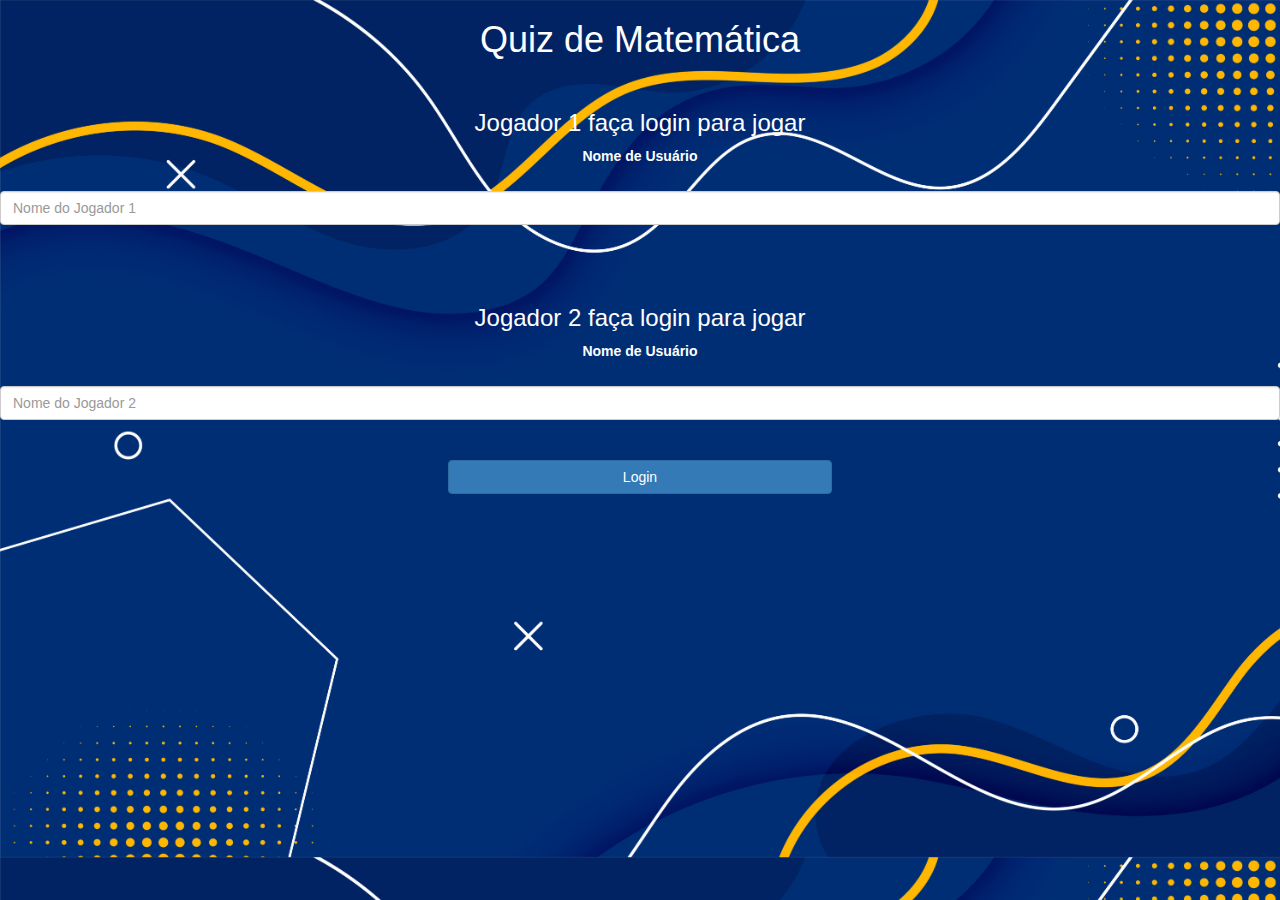
<file: index.html>
<!DOCTYPE html>
<html>
<head>
	<title>Quiz de Matemática</title>

<meta name="viewport" content="width=device-width, initial-scale=1">
<link rel="stylesheet" href="https://maxcdn.bootstrapcdn.com/bootstrap/3.4.0/css/bootstrap.min.css">
<script src="https://ajax.googleapis.com/ajax/libs/jquery/3.4.1/jquery.min.js"></script>
<script src="https://maxcdn.bootstrapcdn.com/bootstrap/3.4.0/js/bootstrap.min.js"></script>

<link rel="stylesheet" type="text/css" href="style.css">

<script src="main.js"></script>

</head>

<body>
<center>
	<h1>Quiz de Matemática</h1>
    <br>
	<div>
		<h3>Jogador 1 faça login para jogar</h3>
		<label>Nome de Usuário</label>
        <br><br>
		<input type="text" id="player1NameInput" class="form-control" placeholder= "Nome do Jogador 1">
		<br>
        <br>
	</div>
	<br>
	<div>
		<h3>Jogador 2 faça login para jogar</h3>
        <label>Nome de Usuário</label>
        <br><br>
		<input type="text" id="player2NameInput" class="form-control" placeholder= "Nome do Jogador 2">
		<br>
	</div>
	<br>
	<button style="width: 30%;" class="btn btn-primary" onclick="addUser()">Login</button>
</center>
</body>
</html>
</file>
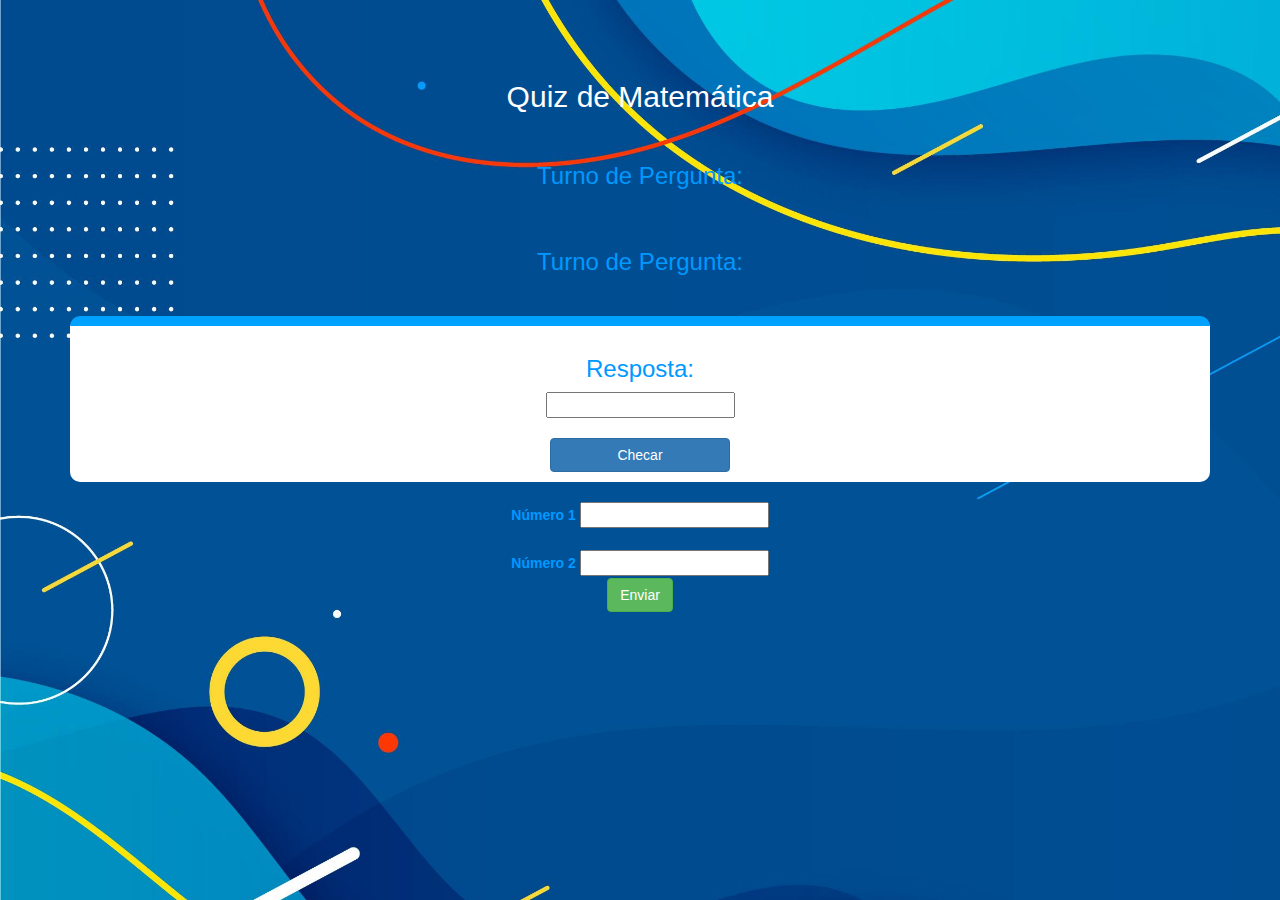
<file: index2.html>
<!DOCTYPE html>
<html>
    <head>
        <title>Quiz de Matemática</title>

    <meta name="viewport" content="width=device-width, initial-scale=1">
    <link rel="stylesheet" href="https://maxcdn.bootstrapcdn.com/bootstrap/3.4.0/css/bootstrap.min.css">
    <script src="https://ajax.googleapis.com/ajax/libs/jquery/3.4.1/jquery.min.js"></script>
    <script src="https://maxcdn.bootstrapcdn.com/bootstrap/3.4.0/js/bootstrap.min.js"></script>

    <link rel="stylesheet" type="text/css" href="style2.css">

    <script src="main2.js"></script>

    </head>

    <body>
        
        <h4 id="player1_name"></h4> <span id="player1_score"></span>
        <br>
        <h4 id="player2_name"></h4> <span id="player2_score"></span>
        <br>
        
        <div class="container">
            <center>
                
                <h2 style="color: white;">Quiz de Matemática</h2>
                <br>
                <h3>Turno de Pergunta:</h3><h3 id="actual_answer"></h3>
                <br>
                <h3>Turno de Pergunta:</h3><h3 id="actual_question"></h3>
                <br>
                <div id="output">
                    <center>
                    <h2 id="question_number"></h2>
                    <h3 id="labelr">Resposta:</h2>
                    <input type="text" id="input_box">
                    <br><br>
                    <button id="check_button" onclick="check()" class="btn btn-primary" style="width: 180px;">Checar</button>
                    </center>
                </div>
                <br>
                <label>Número 1</label>
                <input type="text" id="number1">
                <br>
                <br>
                <label>Número 2</label>
                <input type="text" id="number2">
                <br>

                <button onclick="send()" class="btn btn-success">Enviar</button>

            </center>

        </div>

    </body>
</html>
</file>
<file: style.css>
body{
    background-image: url(SL-043021-42650-28.jpg);
    background-size: 1500px;
}

h1,h2,h3,h4,label{
    color:  rgb(255, 255, 255);
}
</file>
<file: style2.css>
#output{
    background: white;
    border-radius: 10px;
    border-top: 10px solid #00a2ff;
    padding: 10px;
    float: none;
    text-align: left;
}

body{
    background-image: url(6081374.jpg);
    background-size: 1600px;
}

h1,h2,h3,h4,label{
    color:  rgb(0, 153, 255);
}
</file>
